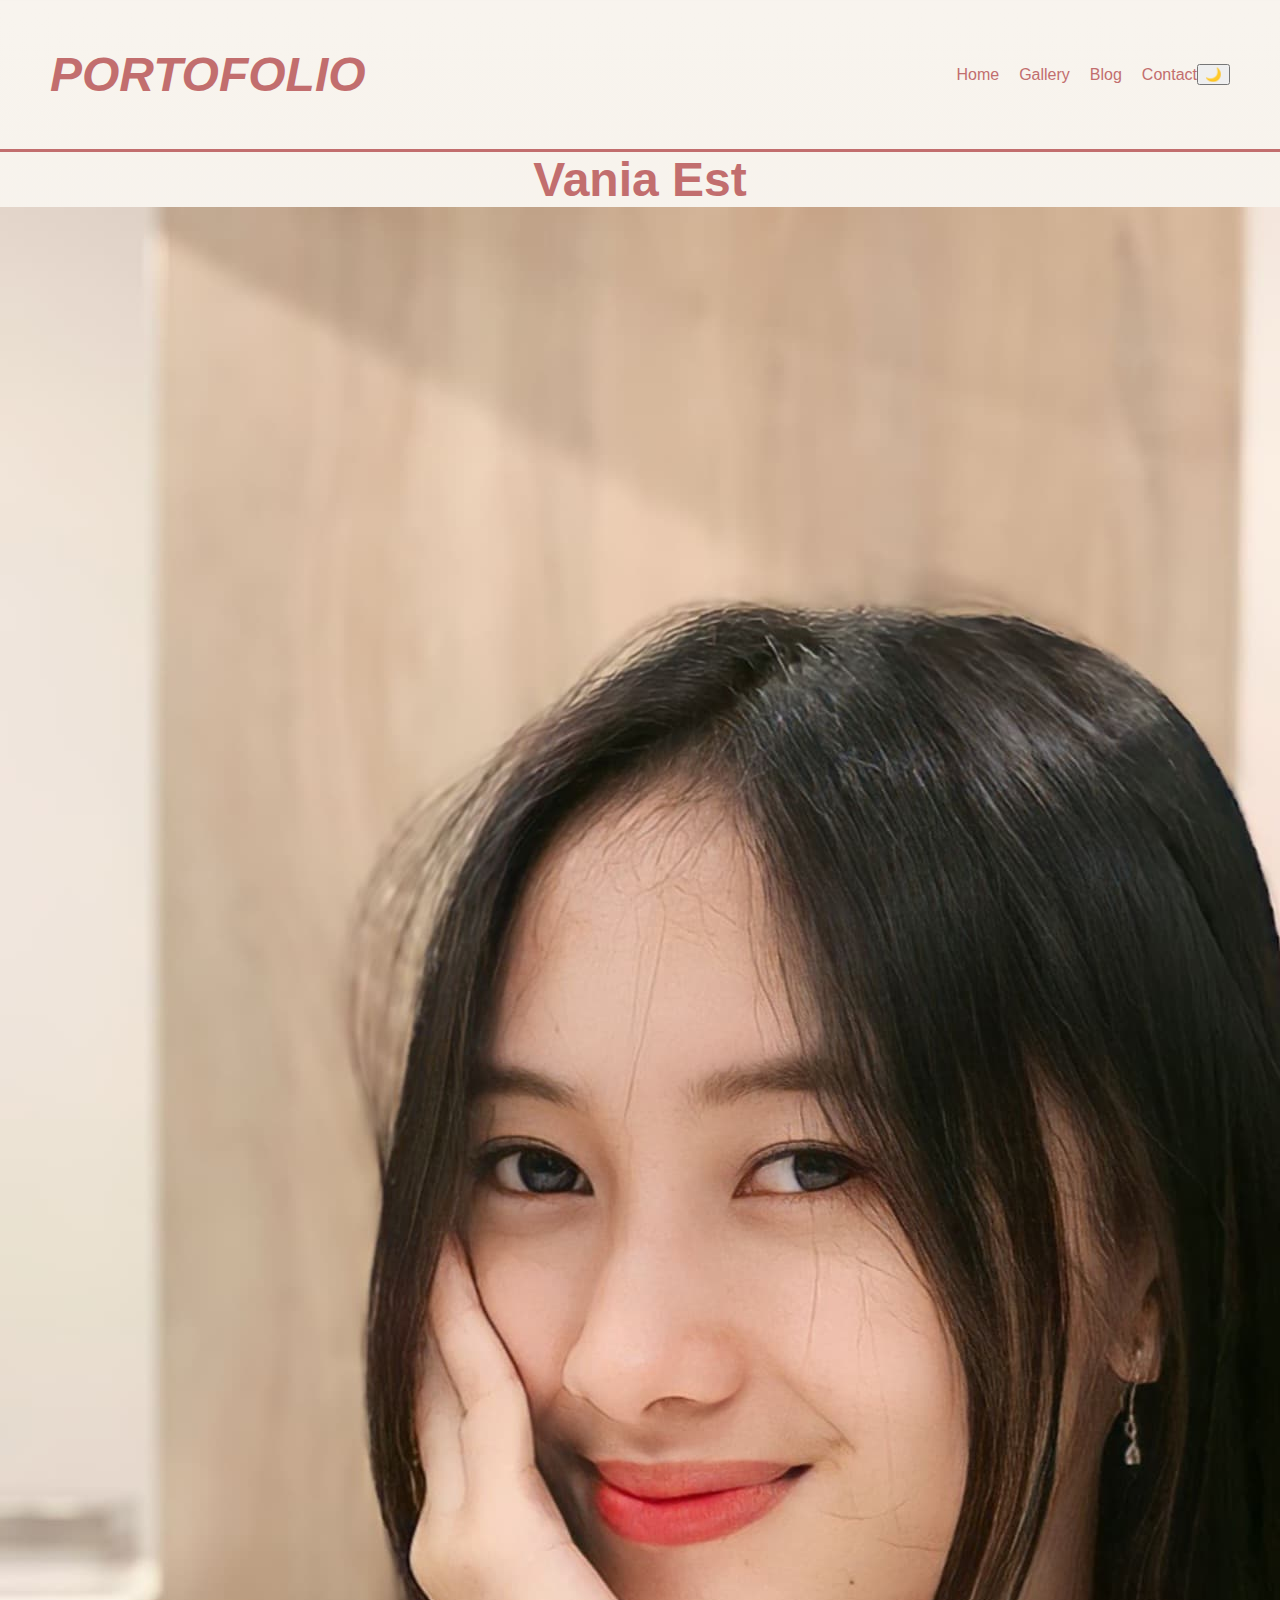
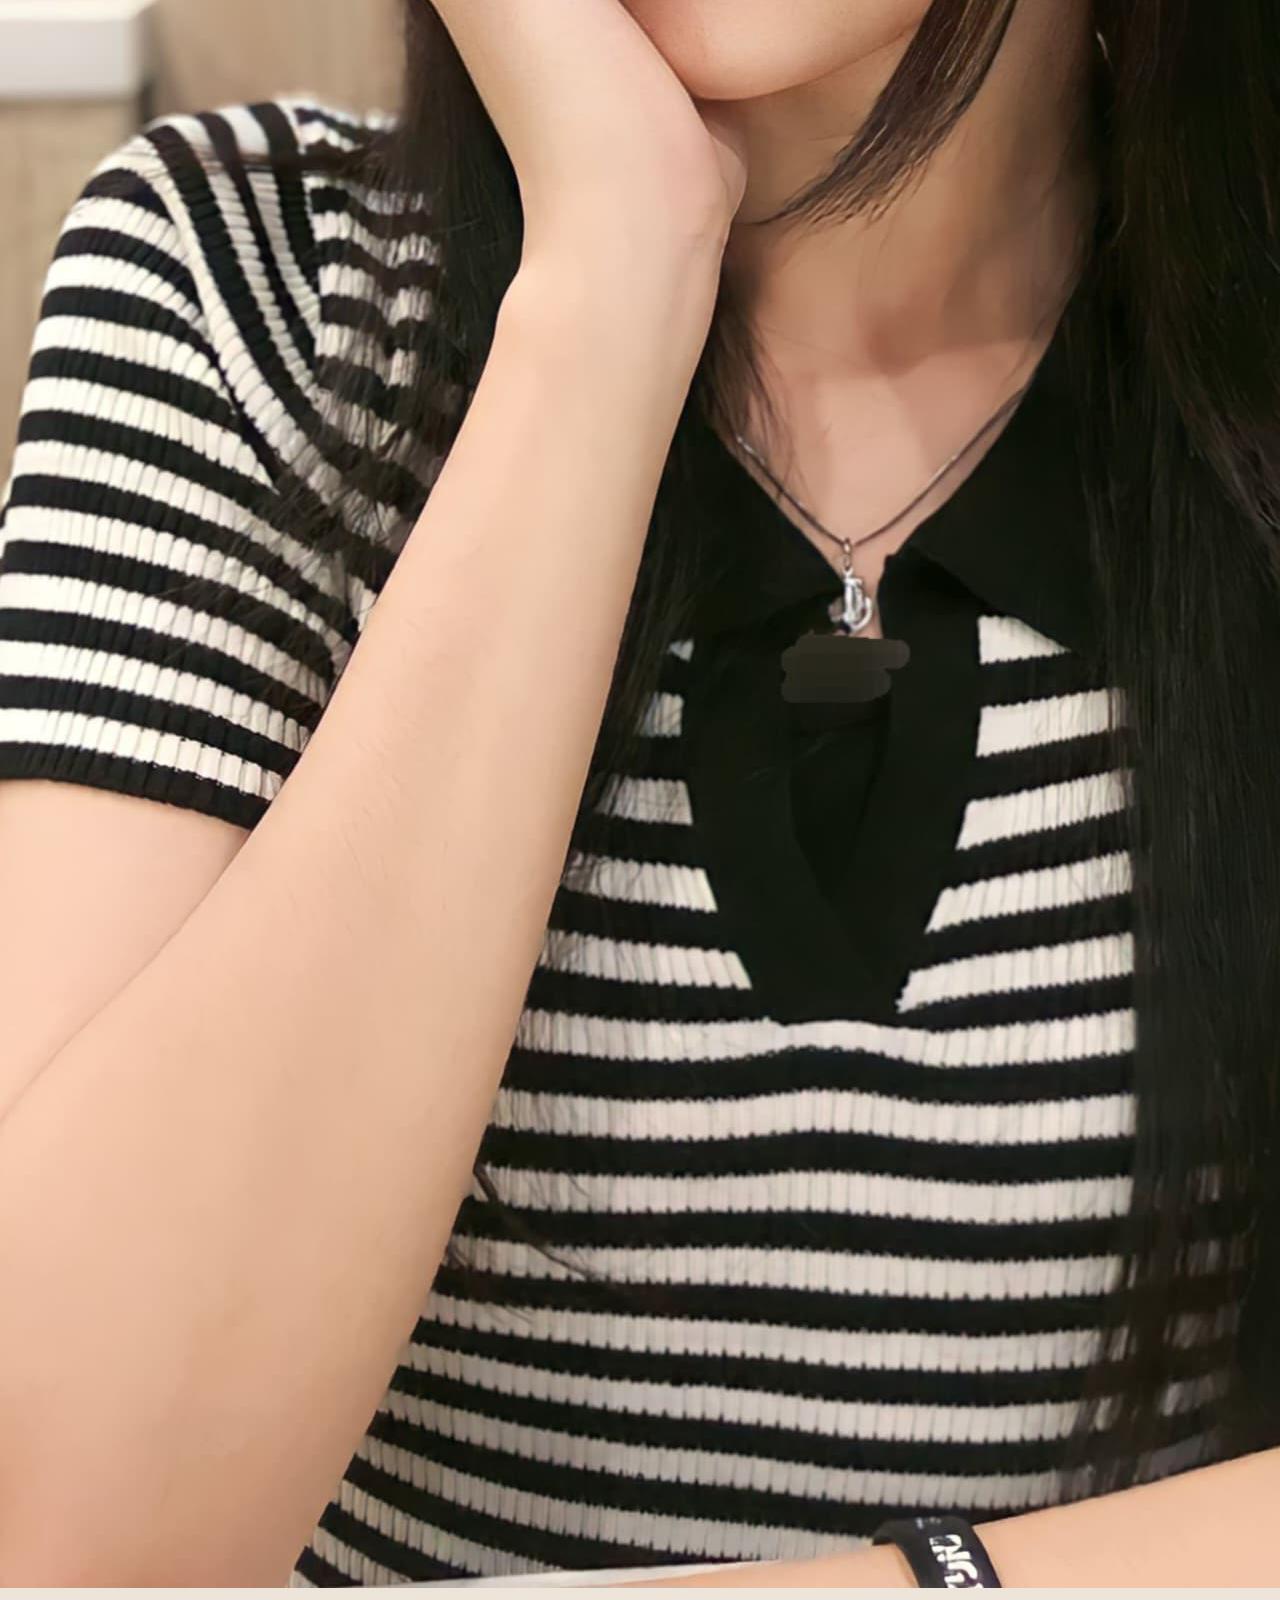
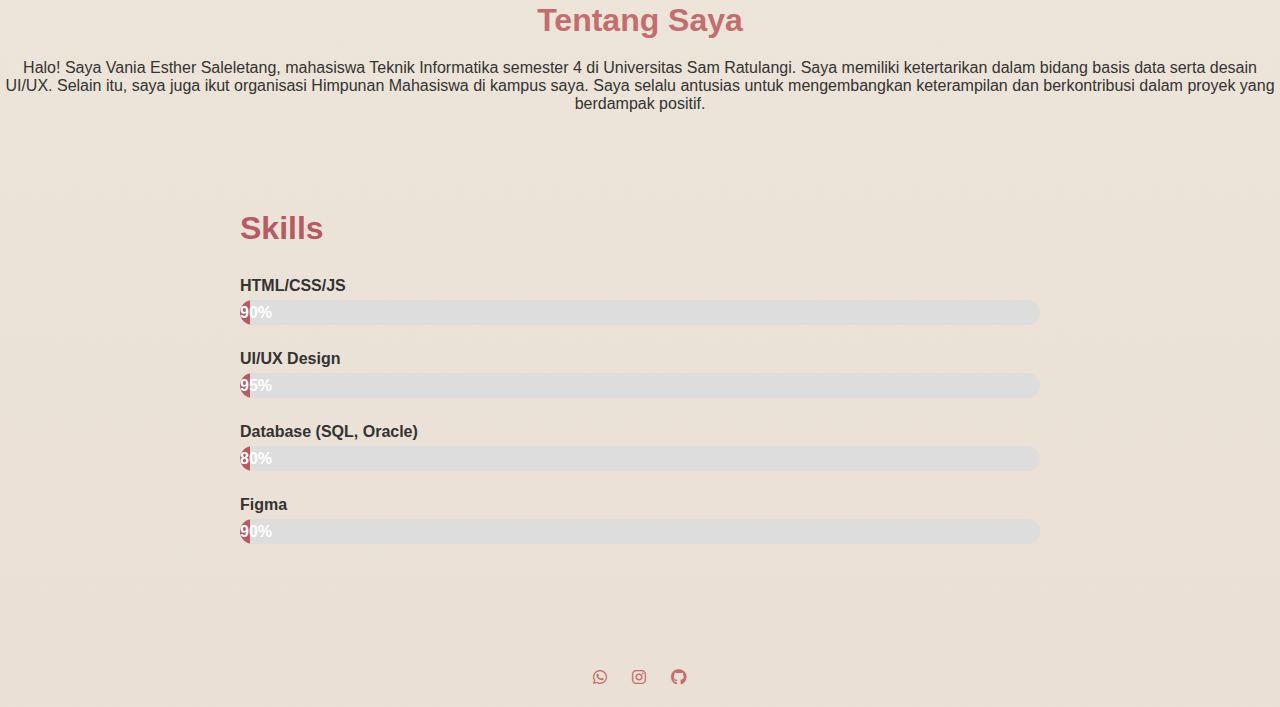
<file: index.html>
<!DOCTYPE html>
<html lang="id">
    <head>
        <meta charset="UTF-8">
        <meta name="viewport" content="width=device-width, initial-scale=1.0">
        <title>PORTOFOLIO VANIA - Personal Homepage</title>
        <link rel="stylesheet" href="styles.css">
        <link rel="stylesheet" href="https://cdnjs.cloudflare.com/ajax/libs/font-awesome/6.5.0/css/all.min.css">
    </head>
<body>
    <header>
        <h1 class="title">PORTOFOLIO</h1>
        <nav>
            <ul>
                <li><a href="index.html">Home</a></li>
                <li><a href="gallery.html">Gallery</a></li>
                <li><a href="blog.html">Blog</a></li>
                <li><a href="contact.html">Contact</a></li>
            </ul> 
        </nav>
        <button id="dark-mode-toggle" class="dark-mode-toggle">🌙</button>
    </header>
    <section class="hero-banner">
        <div class="nama-container">
            <div class="nama-container">
                <h2 class="nama" id="typing-text"></h2>
            </div>
        </div>
        <img class="profile-pic" src="Galleryhtml/fotosendiri.jpg" alt="Foto Profil">
    </section>

    
    <section class="main-content">
        <div class="tentang-saya hidden">
            <h3 class="tentangsaya">Tentang Saya</h3>
            <p>Halo! Saya Vania Esther Saleletang, mahasiswa Teknik Informatika semester 4 di Universitas Sam Ratulangi. Saya memiliki ketertarikan dalam bidang basis data serta desain UI/UX. Selain itu, saya juga ikut organisasi Himpunan Mahasiswa di kampus saya. Saya selalu antusias untuk mengembangkan keterampilan dan berkontribusi dalam proyek yang berdampak positif.</p>
        </div>

        <div class="skills hidden">
            <h2 class="section-title">Skills</h2>

            <div class="skill-bar">
                <p>HTML/CSS/JS</p>
                <div class="progress"><div class="progress-bar">90%</div></div>
            </div>
            <div class="skill-bar">
                <p>UI/UX Design</p>
                <div class="progress"><div class="progress-bar">95%</div></div>
            </div>
            <div class="skill-bar">
                <p>Database (SQL, Oracle)</p>
                <div class="progress"><div class="progress-bar">80%</div></div>
            </div>
            <div class="skill-bar">
                <p>Figma</p>
                <div class="progress"><div class="progress-bar">90%</div></div>
            </div>
        </div>
    </section>

    <footer>
        <div class="sosmed-icons">
            <a href="https://wa.me/6281342149692" target="_blank"><i class="fab fa-whatsapp"></i></a>
            <a href="https://instagram.com/vniasthr" target="_blank"><i class="fab fa-instagram"></i></a>
            <a href="https://github.com/VaniaSaleletang07" target="_blank"><i class="fab fa-github"></i></a>
        </div>
    </footer>

    <script src="script.js"></script>
</body>
</html>
</file>
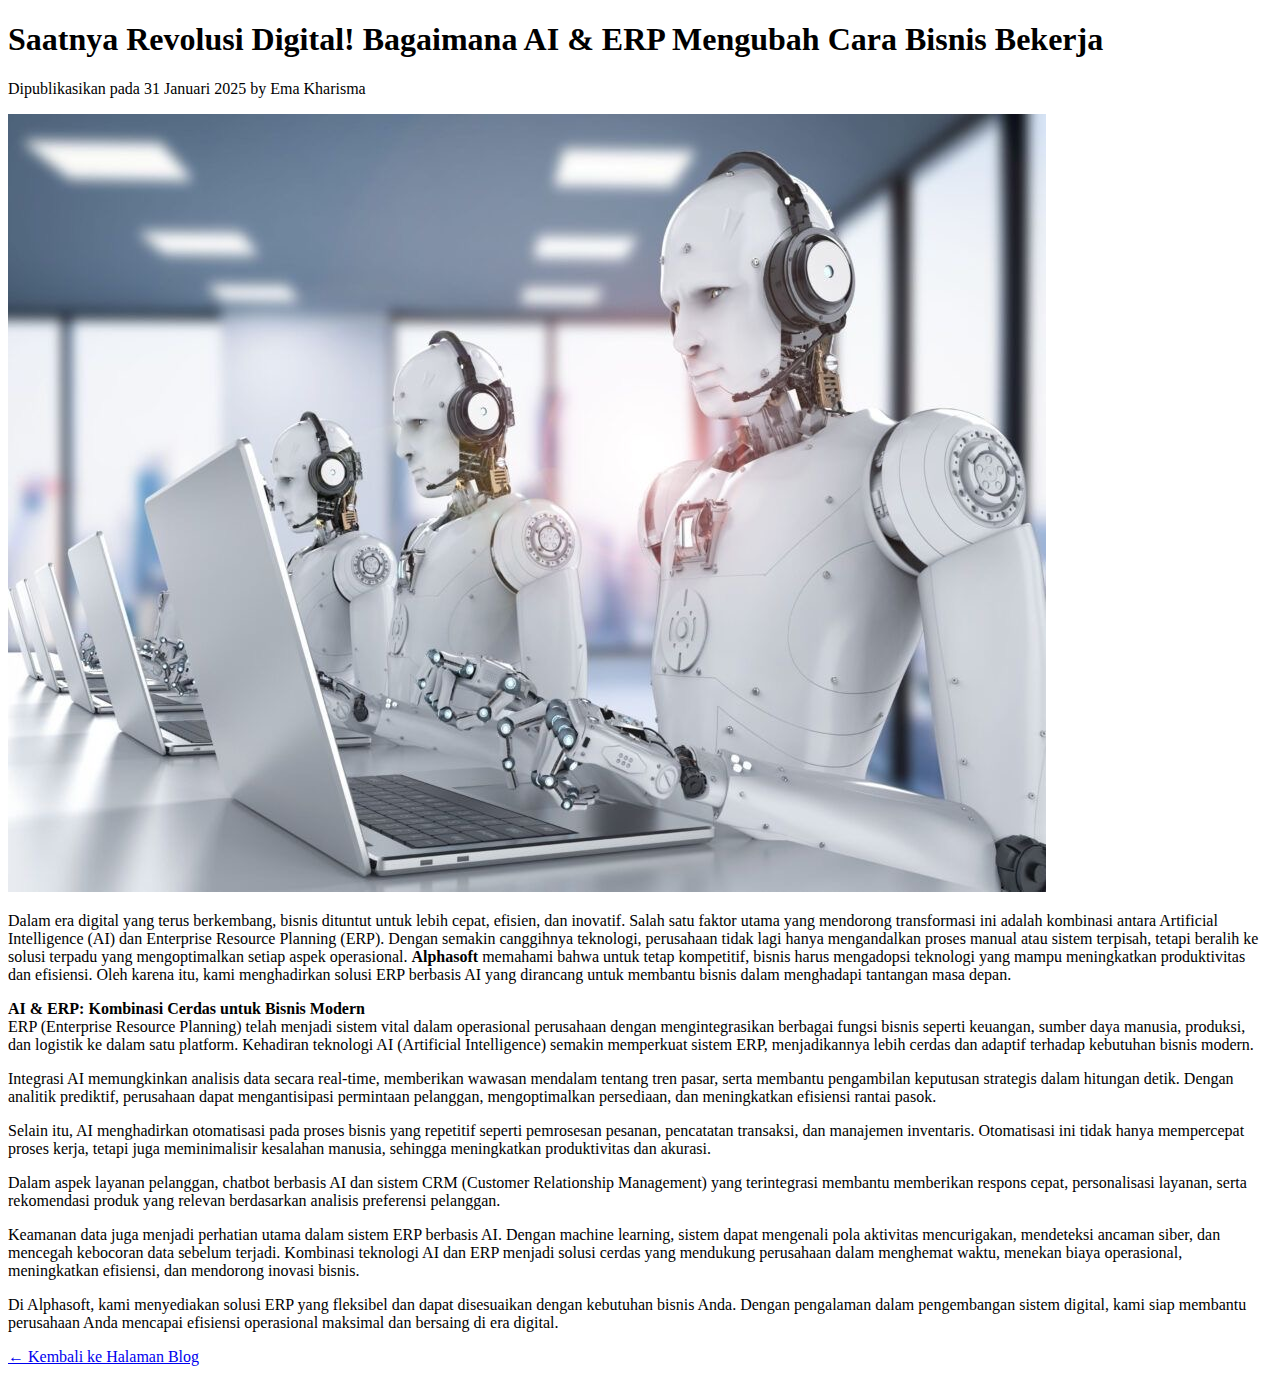
<file: artikel1.html>
<!DOCTYPE html>
<html lang="id">
<head>
    <meta charset="UTF-8" />
    <meta name="viewport" content="width=device-width, initial-scale=1.0" />
    <title>Saatnya Revolusi Digital! Bagaimana AI & ERP Mengubah Cara Bisnis Bekerja</title>
</head>
<body>
  <main class="container">
    <h1 class="judul">Saatnya Revolusi Digital! Bagaimana AI & ERP Mengubah Cara Bisnis Bekerja</h1>
    <p class="sumber">Dipublikasikan pada 31 Januari 2025 by Ema Kharisma</p>
    <img src="Galleryhtml/artikel1.jpeg" alt="AI dan ERP" class="gambar-artikel" />
    
    <div class="isi-artikel">
      <p>
        Dalam era digital yang terus berkembang, bisnis dituntut untuk lebih cepat, efisien, dan inovatif. Salah satu faktor utama yang mendorong transformasi ini adalah kombinasi antara Artificial Intelligence (AI) dan Enterprise Resource Planning (ERP). Dengan semakin canggihnya teknologi, perusahaan tidak lagi hanya mengandalkan proses manual atau sistem terpisah, tetapi beralih ke solusi terpadu yang mengoptimalkan setiap aspek operasional.
        <strong>Alphasoft</strong> memahami bahwa untuk tetap kompetitif, bisnis harus mengadopsi teknologi yang mampu meningkatkan produktivitas dan efisiensi. Oleh karena itu, kami menghadirkan solusi ERP berbasis AI yang dirancang untuk membantu bisnis dalam menghadapi tantangan masa depan.
      </p>

      <p>
        <strong>AI & ERP: Kombinasi Cerdas untuk Bisnis Modern</strong><br>
        ERP (Enterprise Resource Planning) telah menjadi sistem vital dalam operasional perusahaan dengan mengintegrasikan berbagai fungsi bisnis seperti keuangan, sumber daya manusia, produksi, dan logistik ke dalam satu platform. Kehadiran teknologi AI (Artificial Intelligence) semakin memperkuat sistem ERP, menjadikannya lebih cerdas dan adaptif terhadap kebutuhan bisnis modern.
      </p>

      <p>
        Integrasi AI memungkinkan analisis data secara real-time, memberikan wawasan mendalam tentang tren pasar, serta membantu pengambilan keputusan strategis dalam hitungan detik. Dengan analitik prediktif, perusahaan dapat mengantisipasi permintaan pelanggan, mengoptimalkan persediaan, dan meningkatkan efisiensi rantai pasok.
      </p>

      <p>
        Selain itu, AI menghadirkan otomatisasi pada proses bisnis yang repetitif seperti pemrosesan pesanan, pencatatan transaksi, dan manajemen inventaris. Otomatisasi ini tidak hanya mempercepat proses kerja, tetapi juga meminimalisir kesalahan manusia, sehingga meningkatkan produktivitas dan akurasi.
      </p>

      <p>
        Dalam aspek layanan pelanggan, chatbot berbasis AI dan sistem CRM (Customer Relationship Management) yang terintegrasi membantu memberikan respons cepat, personalisasi layanan, serta rekomendasi produk yang relevan berdasarkan analisis preferensi pelanggan.
      </p>

      <p>
        Keamanan data juga menjadi perhatian utama dalam sistem ERP berbasis AI. Dengan machine learning, sistem dapat mengenali pola aktivitas mencurigakan, mendeteksi ancaman siber, dan mencegah kebocoran data sebelum terjadi. Kombinasi teknologi AI dan ERP menjadi solusi cerdas yang mendukung perusahaan dalam menghemat waktu, menekan biaya operasional, meningkatkan efisiensi, dan mendorong inovasi bisnis.
      </p>

      <p>
        Di Alphasoft, kami menyediakan solusi ERP yang fleksibel dan dapat disesuaikan dengan kebutuhan bisnis Anda. Dengan pengalaman dalam pengembangan sistem digital, kami siap membantu perusahaan Anda mencapai efisiensi operasional maksimal dan bersaing di era digital.
      </p>
    </div>

    <p><a href="blog.html" class="linkkembali">← Kembali ke Halaman Blog</a></p>
  </main>
</body>
</html>
</file>
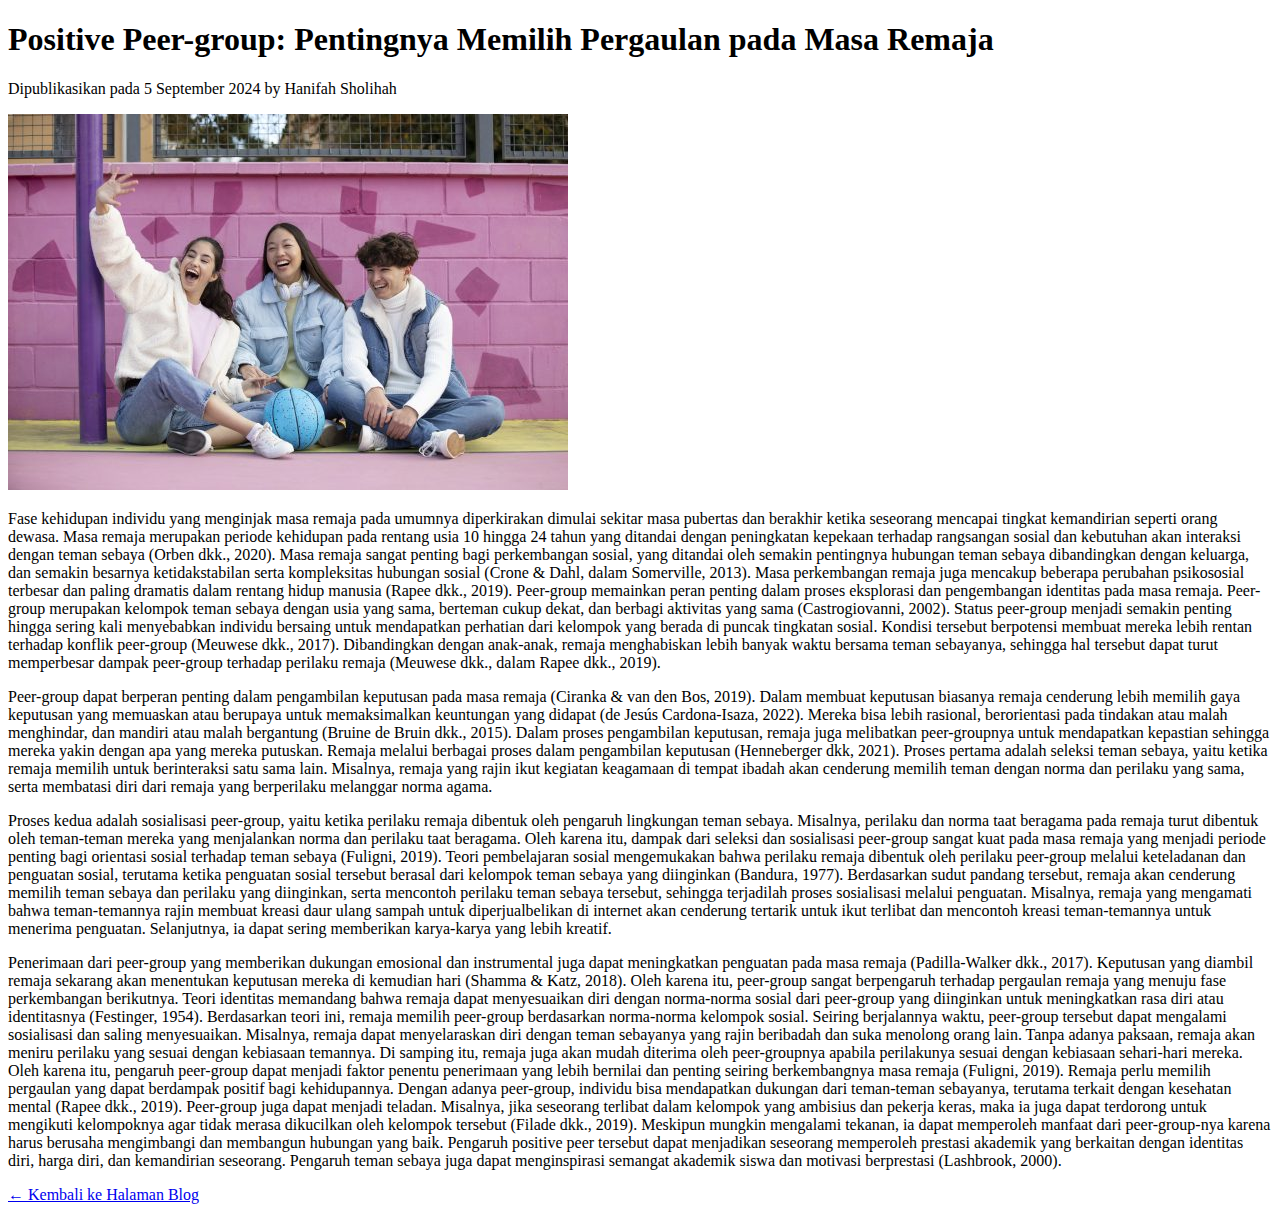
<file: artikel2.html>
<!DOCTYPE html>
<html lang="id">
<head>
    <meta charset="UTF-8" />
    <meta name="viewport" content="width=device-width, initial-scale=1.0" />
    <title>Positive Peer-group: Pentingnya Memilih Pergaulan pada Masa Remaja</title>
</head>
<body>
  <main class="artikel-container">
    <h1 class="judul-artikel">Positive Peer-group: Pentingnya Memilih Pergaulan pada Masa Remaja</h1>
    <p class="sumber-artikel">Dipublikasikan pada 5 September 2024 by Hanifah Sholihah</p>
    <img src="Galleryhtml/artikel2.jpg" alt="Pergaulan Remaja" class="gambar-artikel" />

    <div class="isi-artikel">
    <p>
      Fase kehidupan individu yang menginjak masa remaja pada umumnya diperkirakan dimulai sekitar masa pubertas dan berakhir ketika seseorang mencapai tingkat kemandirian seperti orang dewasa. Masa remaja merupakan periode kehidupan pada rentang usia 10 hingga 24 tahun yang ditandai dengan peningkatan kepekaan terhadap rangsangan sosial dan kebutuhan akan interaksi dengan teman sebaya (Orben dkk., 2020).
      Masa remaja sangat penting bagi perkembangan sosial, yang ditandai oleh semakin pentingnya hubungan teman sebaya dibandingkan dengan keluarga, dan semakin besarnya ketidakstabilan serta kompleksitas hubungan sosial (Crone & Dahl, dalam Somerville, 2013). Masa perkembangan remaja juga mencakup beberapa perubahan psikososial terbesar dan paling dramatis dalam rentang hidup manusia (Rapee dkk., 2019). 
      Peer-group memainkan peran penting dalam proses eksplorasi dan pengembangan identitas pada masa remaja. Peer-group merupakan kelompok teman sebaya dengan usia yang sama, berteman cukup dekat, dan berbagi aktivitas yang sama (Castrogiovanni, 2002). Status peer-group menjadi semakin penting hingga sering kali menyebabkan individu bersaing untuk mendapatkan perhatian dari kelompok yang berada di puncak tingkatan sosial. 
      Kondisi tersebut berpotensi membuat mereka lebih rentan terhadap konflik peer-group (Meuwese dkk., 2017). Dibandingkan dengan anak-anak, remaja menghabiskan lebih banyak waktu bersama teman sebayanya, sehingga hal tersebut dapat turut memperbesar dampak peer-group terhadap perilaku remaja (Meuwese dkk., dalam  Rapee dkk., 2019).       
    </p>

    <p>
		Peer-group dapat berperan penting dalam pengambilan keputusan pada masa remaja (Ciranka & van den Bos, 2019). Dalam membuat keputusan biasanya remaja cenderung lebih memilih gaya keputusan yang memuaskan atau berupaya untuk memaksimalkan keuntungan yang didapat (de Jesús Cardona-Isaza, 2022). 
    Mereka bisa lebih rasional, berorientasi pada tindakan atau malah menghindar, dan mandiri atau malah bergantung (Bruine de Bruin dkk., 2015). Dalam proses pengambilan keputusan, remaja juga melibatkan peer-groupnya untuk mendapatkan kepastian sehingga mereka yakin dengan apa yang mereka putuskan. 
    Remaja melalui berbagai proses dalam pengambilan keputusan (Henneberger dkk, 2021). Proses pertama adalah seleksi teman sebaya, yaitu ketika remaja memilih untuk berinteraksi satu sama lain. Misalnya, remaja yang rajin ikut kegiatan keagamaan di tempat ibadah akan cenderung memilih teman dengan norma dan perilaku yang sama, serta membatasi diri dari remaja yang berperilaku melanggar norma agama.
    </p>

    <p>
		Proses kedua adalah sosialisasi peer-group, yaitu ketika perilaku remaja dibentuk oleh pengaruh lingkungan teman sebaya. Misalnya, perilaku dan norma taat beragama pada remaja turut dibentuk oleh teman-teman mereka yang menjalankan norma dan perilaku taat beragama. Oleh karena itu, dampak dari seleksi dan sosialisasi peer-group sangat kuat pada masa remaja yang menjadi periode penting bagi orientasi sosial terhadap teman sebaya (Fuligni, 2019). 
    Teori pembelajaran sosial mengemukakan bahwa perilaku remaja dibentuk oleh perilaku peer-group melalui keteladanan dan penguatan sosial, terutama ketika penguatan sosial tersebut berasal dari kelompok teman sebaya yang diinginkan (Bandura, 1977). Berdasarkan sudut pandang tersebut, remaja akan cenderung memilih teman sebaya dan perilaku yang diinginkan, serta mencontoh perilaku teman sebaya tersebut, sehingga terjadilah proses sosialisasi melalui penguatan. 
    Misalnya, remaja yang mengamati bahwa teman-temannya rajin membuat kreasi daur ulang sampah untuk diperjualbelikan di internet akan cenderung tertarik untuk ikut terlibat dan mencontoh kreasi teman-temannya untuk menerima penguatan. Selanjutnya, ia dapat sering memberikan karya-karya yang lebih kreatif.
    </p>

    <p>
		Penerimaan dari peer-group yang memberikan dukungan emosional dan instrumental juga dapat meningkatkan penguatan pada masa remaja (Padilla-Walker dkk., 2017). Keputusan yang diambil remaja sekarang akan menentukan keputusan mereka di kemudian hari (Shamma & Katz, 2018). Oleh karena itu, peer-group sangat berpengaruh terhadap pergaulan remaja yang menuju fase perkembangan berikutnya. 
    Teori identitas memandang bahwa remaja dapat menyesuaikan diri dengan norma-norma sosial dari peer-group yang diinginkan untuk meningkatkan rasa diri atau identitasnya (Festinger, 1954). Berdasarkan  teori  ini, remaja memilih peer-group berdasarkan norma-norma kelompok sosial. Seiring berjalannya waktu, peer-group tersebut dapat mengalami sosialisasi dan saling menyesuaikan. Misalnya, remaja dapat menyelaraskan diri dengan teman sebayanya yang rajin beribadah dan suka menolong orang lain. 
    Tanpa adanya paksaan, remaja akan meniru perilaku yang sesuai dengan kebiasaan temannya. Di samping itu, remaja juga akan mudah diterima oleh peer-groupnya apabila perilakunya sesuai dengan kebiasaan sehari-hari mereka. Oleh karena itu, pengaruh peer-group dapat menjadi faktor penentu penerimaan yang lebih bernilai dan penting seiring berkembangnya masa remaja (Fuligni, 2019). Remaja perlu memilih pergaulan yang dapat berdampak positif bagi kehidupannya. Dengan adanya peer-group, individu bisa mendapatkan dukungan dari teman-teman sebayanya, terutama terkait dengan kesehatan mental (Rapee dkk., 2019). 
    Peer-group juga dapat menjadi teladan. Misalnya, jika seseorang terlibat dalam kelompok yang ambisius dan pekerja keras, maka ia juga dapat terdorong untuk mengikuti kelompoknya agar tidak merasa dikucilkan oleh kelompok tersebut (Filade dkk., 2019). Meskipun mungkin mengalami tekanan, ia dapat memperoleh manfaat dari peer-group-nya karena harus berusaha mengimbangi dan membangun hubungan yang baik. Pengaruh positive peer tersebut dapat menjadikan seseorang memperoleh prestasi akademik yang berkaitan dengan identitas diri, harga diri, dan kemandirian seseorang. Pengaruh teman sebaya juga dapat menginspirasi semangat akademik siswa dan motivasi berprestasi (Lashbrook, 2000). 
    </p>
    
    <p><a href="blog.html" class="linkkembali">← Kembali ke Halaman Blog</a></p>
    </main>
 </body>
</html>
</file>
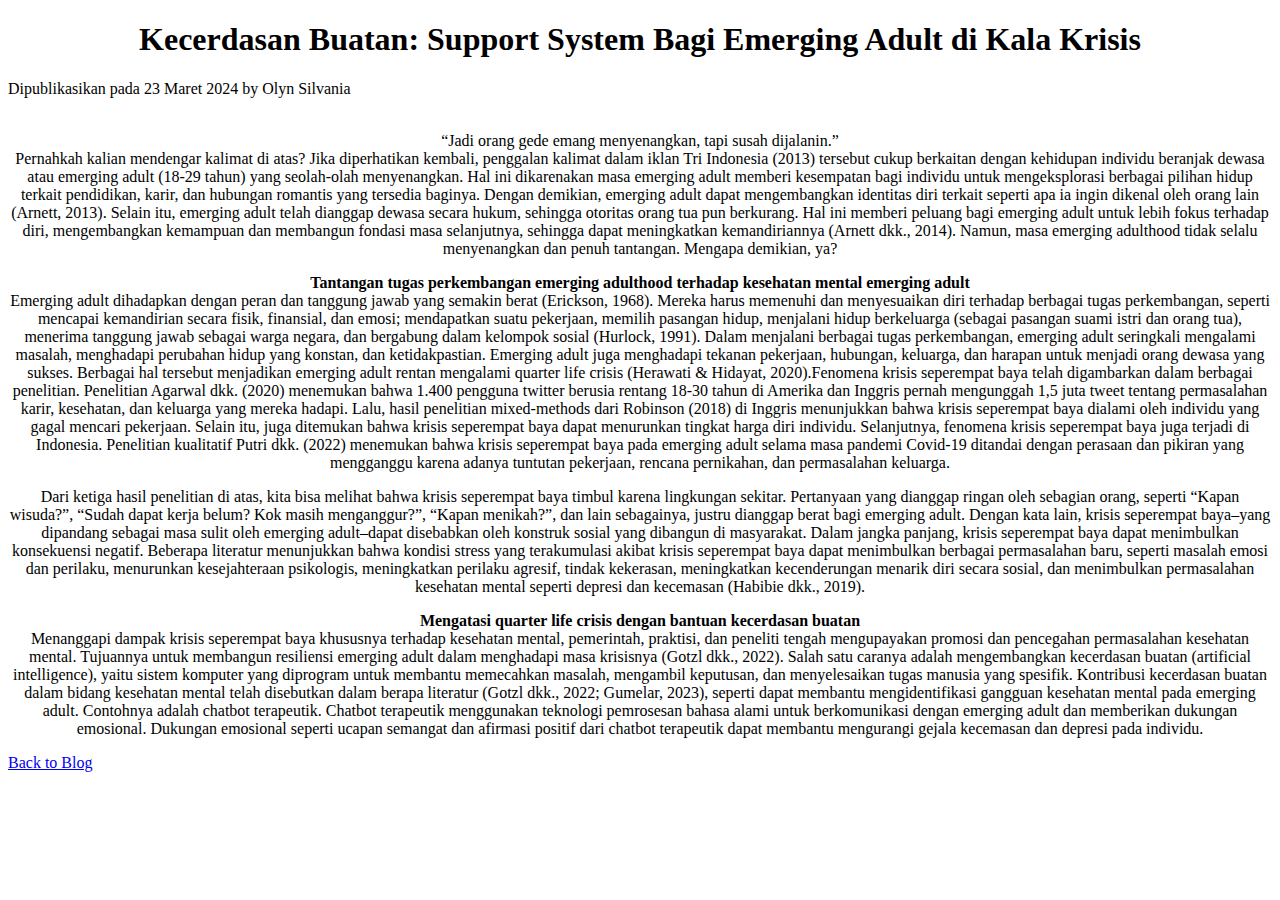
<file: artikel3.html>
<!DOCTYPE html>
<html lang="id">
<head>
    <meta charset="UTF-8">
    <meta name="viewport" content="width=device-width, initial-scale=1.0">
    <title>Kecerdasan Buatan: Support System Bagi Emerging Adult di Kala Krisis</title>
</head>
<body>
	    <center>
    	        <h1>Kecerdasan Buatan: Support System Bagi Emerging Adult di Kala Krisis</h1>
	    </center>
   	    <p align="left">
                 Dipublikasikan pada 23 Maret 2024 by Olyn Silvania</br>
	    </p>
    <p align="center">
        	<br>“Jadi orang gede emang menyenangkan, tapi susah dijalanin.”</br>
Pernahkah kalian mendengar kalimat di atas? Jika diperhatikan kembali, penggalan kalimat dalam iklan Tri Indonesia (2013) tersebut cukup berkaitan dengan kehidupan individu beranjak dewasa atau emerging adult (18-29 tahun) yang seolah-olah menyenangkan. Hal ini dikarenakan masa emerging adult memberi kesempatan bagi individu untuk mengeksplorasi berbagai pilihan hidup terkait pendidikan, karir, dan hubungan romantis yang tersedia baginya. Dengan demikian, emerging adult dapat mengembangkan identitas diri terkait seperti apa ia ingin dikenal oleh orang lain (Arnett, 2013). Selain itu, emerging adult telah dianggap dewasa secara hukum, sehingga otoritas orang tua pun berkurang. Hal ini memberi peluang bagi emerging adult untuk lebih fokus terhadap diri, mengembangkan kemampuan dan membangun fondasi masa selanjutnya, sehingga dapat meningkatkan kemandiriannya (Arnett dkk., 2014). Namun, masa emerging adulthood tidak selalu menyenangkan dan penuh tantangan. Mengapa demikian, ya? 
    </p>
    <p align="center">
		<b>Tantangan tugas perkembangan emerging adulthood terhadap kesehatan mental emerging adult</br></b>
Emerging adult dihadapkan dengan peran dan tanggung jawab yang semakin berat (Erickson, 1968). Mereka harus memenuhi dan menyesuaikan diri terhadap berbagai tugas perkembangan, seperti mencapai kemandirian secara fisik, finansial, dan emosi; mendapatkan suatu pekerjaan, memilih pasangan hidup, menjalani hidup berkeluarga (sebagai pasangan suami istri dan orang tua), menerima tanggung jawab sebagai warga negara, dan bergabung dalam kelompok sosial (Hurlock, 1991).
Dalam menjalani berbagai tugas perkembangan, emerging adult seringkali mengalami masalah, menghadapi perubahan hidup yang konstan, dan ketidakpastian. Emerging adult juga menghadapi tekanan pekerjaan, hubungan, keluarga, dan harapan untuk menjadi orang dewasa yang sukses. Berbagai hal tersebut menjadikan emerging adult rentan mengalami quarter life crisis (Herawati & Hidayat, 2020).Fenomena krisis seperempat baya telah digambarkan dalam berbagai penelitian. Penelitian Agarwal dkk. (2020) menemukan bahwa 1.400 pengguna twitter berusia rentang 18-30 tahun di Amerika dan Inggris pernah mengunggah 1,5 juta tweet tentang permasalahan karir, kesehatan, dan keluarga yang mereka hadapi. Lalu, hasil penelitian mixed-methods dari Robinson (2018) di Inggris menunjukkan bahwa krisis seperempat baya dialami oleh individu yang gagal mencari pekerjaan. Selain itu, juga ditemukan bahwa krisis seperempat baya dapat menurunkan tingkat harga diri individu. Selanjutnya, fenomena krisis seperempat baya juga terjadi di Indonesia. Penelitian kualitatif Putri dkk. (2022) menemukan bahwa krisis seperempat baya pada emerging adult selama masa pandemi Covid-19 ditandai dengan perasaan dan pikiran yang mengganggu karena adanya tuntutan pekerjaan, rencana pernikahan, dan permasalahan keluarga.
    </p>
    <p align="center">
		Dari ketiga hasil penelitian di atas, kita bisa melihat bahwa krisis seperempat baya timbul karena lingkungan sekitar. Pertanyaan yang dianggap ringan oleh sebagian orang, seperti “Kapan wisuda?”, “Sudah dapat kerja belum? Kok masih menganggur?”, “Kapan menikah?”, dan lain sebagainya, justru dianggap berat bagi emerging adult. Dengan kata lain, krisis seperempat baya‒yang dipandang sebagai masa sulit oleh emerging adult‒dapat disebabkan oleh konstruk sosial yang dibangun di masyarakat. Dalam jangka panjang, krisis seperempat baya dapat menimbulkan konsekuensi negatif. Beberapa literatur menunjukkan bahwa kondisi stress yang terakumulasi akibat krisis seperempat baya dapat menimbulkan berbagai permasalahan baru, seperti masalah emosi dan perilaku, menurunkan kesejahteraan psikologis, meningkatkan perilaku agresif, tindak kekerasan, meningkatkan kecenderungan menarik diri secara sosial, dan menimbulkan permasalahan kesehatan mental seperti depresi dan kecemasan (Habibie dkk., 2019).
    </p>
    <p align="center">
		<b>Mengatasi quarter life crisis dengan bantuan kecerdasan buatan</b></br>
Menanggapi dampak krisis seperempat baya khususnya terhadap kesehatan mental, pemerintah, praktisi, dan peneliti tengah mengupayakan promosi dan pencegahan permasalahan kesehatan mental. Tujuannya untuk membangun resiliensi emerging adult dalam menghadapi masa krisisnya (Gotzl dkk., 2022). Salah satu caranya adalah mengembangkan kecerdasan buatan (artificial intelligence), yaitu sistem komputer yang diprogram untuk membantu memecahkan masalah, mengambil keputusan, dan menyelesaikan tugas manusia yang spesifik. Kontribusi kecerdasan buatan dalam bidang kesehatan mental telah disebutkan dalam berapa literatur (Gotzl dkk., 2022; Gumelar, 2023), seperti dapat membantu mengidentifikasi gangguan kesehatan mental pada emerging adult. Contohnya adalah chatbot terapeutik. Chatbot terapeutik menggunakan teknologi pemrosesan bahasa alami untuk berkomunikasi dengan emerging adult dan memberikan dukungan emosional. Dukungan emosional seperti ucapan semangat dan afirmasi positif dari chatbot terapeutik dapat membantu mengurangi gejala kecemasan dan depresi pada individu. 
    <p align="left">
	<a href="blog.html">Back to Blog</a>
</body>
</html>
</file>
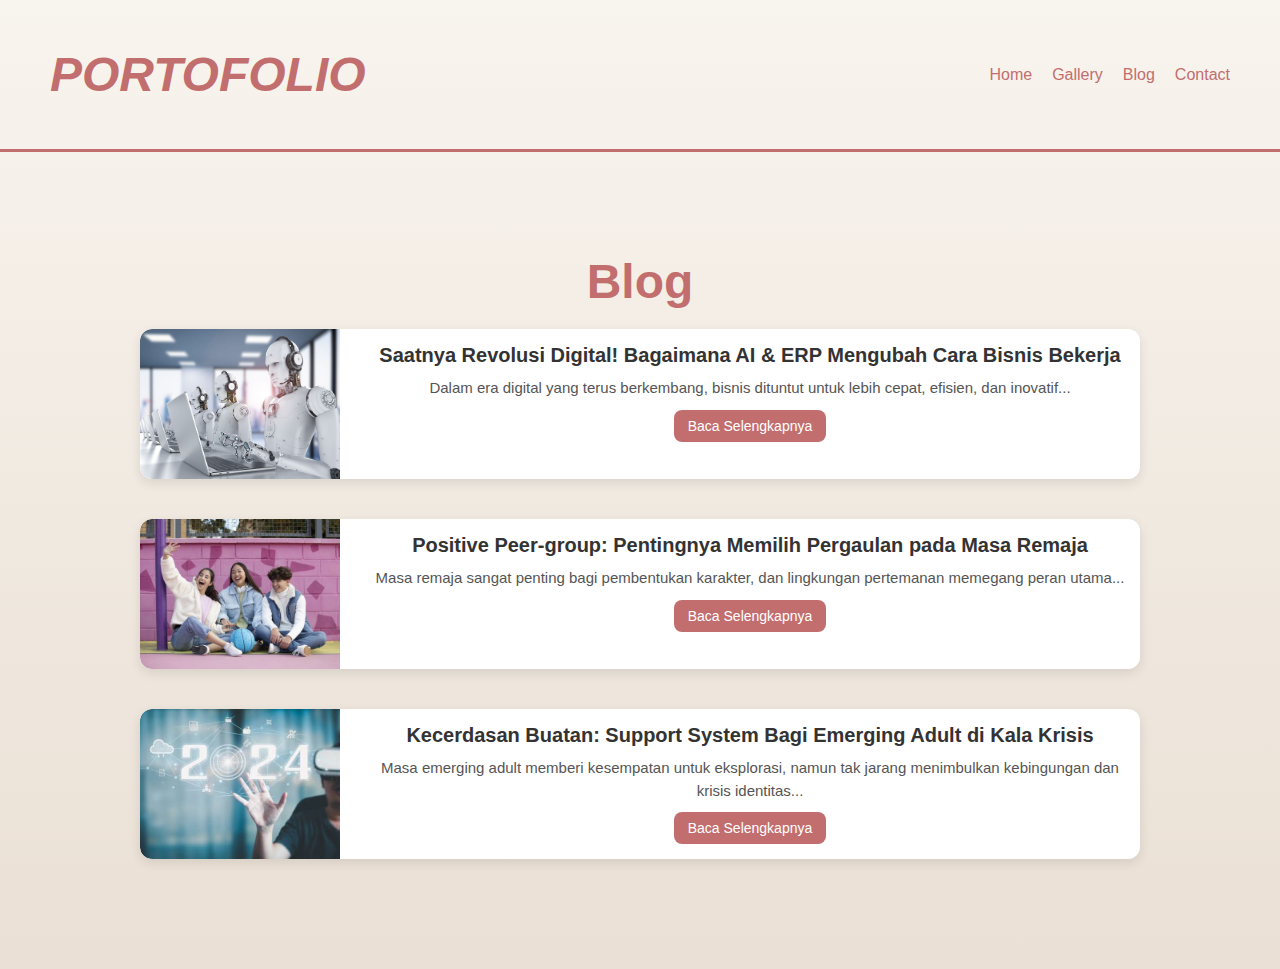
<file: blog.html>
<!DOCTYPE html>
<html lang="id">
<head>
    <meta charset="UTF-8" />
    <meta name="viewport" content="width=device-width, initial-scale=1.0" />
    <title>Blog - Personal Homepage</title>
    <link rel="stylesheet" href="styles.css">
</head>
<body>
  <header>
    <h1 class="title">PORTOFOLIO</h1>
    <nav>
        <ul>
            <li><a href="index.html">Home</a></li>
            <li><a href="gallery.html">Gallery</a></li>
            <li><a href="blog.html">Blog</a></li>
            <li><a href="contact.html">Contact</a></li>
        </ul> 
    </nav>
  </header>
    <main class="blog-container">
        <h1 class="blog">Blog</h1>
        <article class="blog-card">
          <img src="Galleryhtml/artikel1.jpeg" alt="AI dan ERP">
          <div class="blog-content">
            <h2>Saatnya Revolusi Digital! Bagaimana AI & ERP Mengubah Cara Bisnis Bekerja</a></h2>
            <p>Dalam era digital yang terus berkembang, bisnis dituntut untuk lebih cepat, efisien, dan inovatif...</p>
            <a href="artikel1.html" class="read-more">Baca Selengkapnya</a>
          </div>
        </article>
    
        <article class="blog-card">
          <img src="Galleryhtml/artikel2.jpg" alt="Pergaulan Remaja">
          <div class="blog-content">
            <h2>Positive Peer-group: Pentingnya Memilih Pergaulan pada Masa Remaja</a></h2>
            <p>Masa remaja sangat penting bagi pembentukan karakter, dan lingkungan pertemanan memegang peran utama...</p>
            <a href="artikel2.html" class="read-more">Baca Selengkapnya</a>
          </div>
        </article>
    
        <article class="blog-card">
          <img src="Galleryhtml/artikel3.jpg" alt="Kecerdasan Buatan dan Mental">
          <div class="blog-content">
            <h2>Kecerdasan Buatan: Support System Bagi Emerging Adult di Kala Krisis</a></h2>
            <p>Masa emerging adult memberi kesempatan untuk eksplorasi, namun tak jarang menimbulkan kebingungan dan krisis identitas...</p>
            <a href="artikel3.html" class="read-more">Baca Selengkapnya</a>
          </div>
        </article>
      </main>
</body>
</html>
</file>
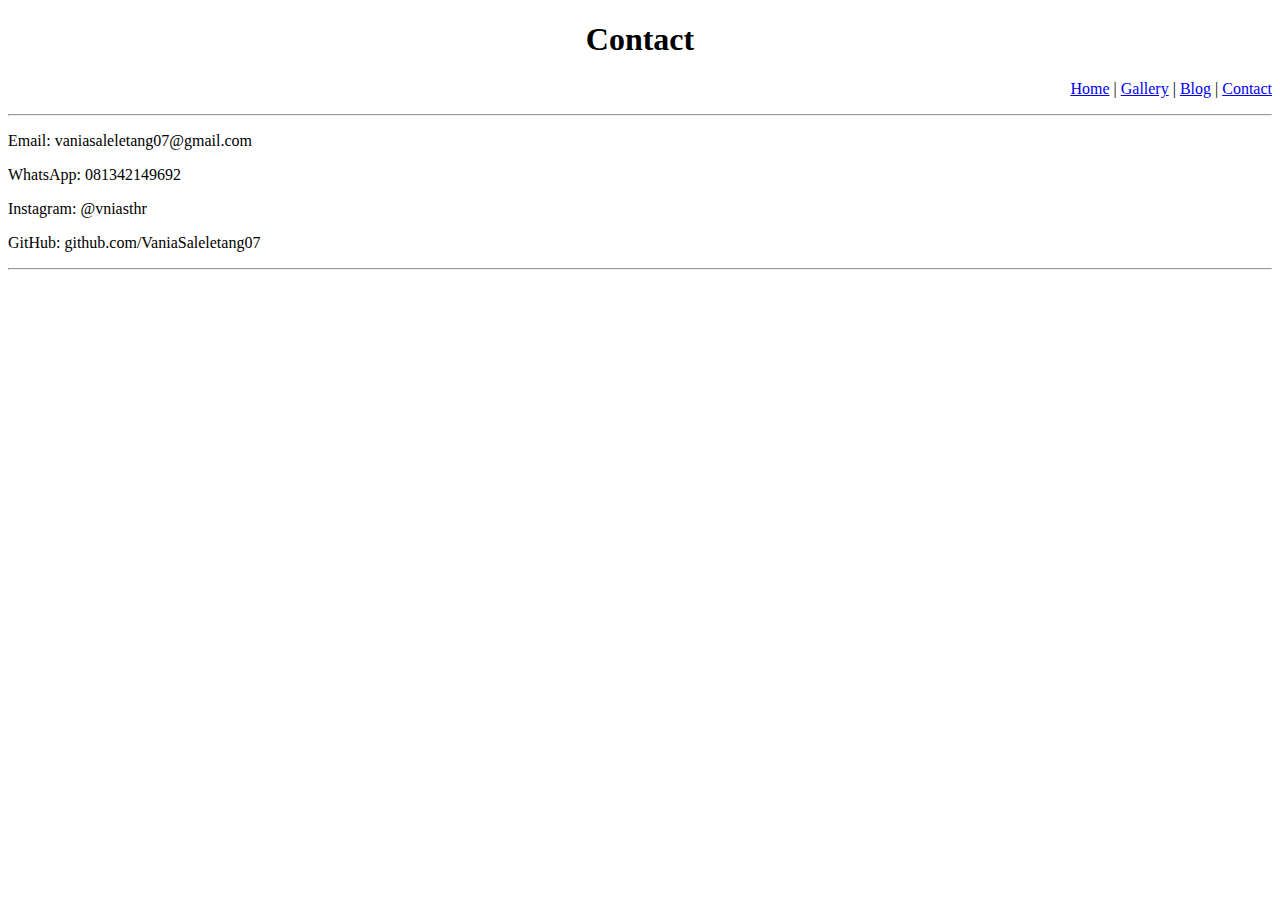
<file: contact.html>
<!DOCTYPE html>
<html lang="id">
<head>
    <meta charset="UTF-8" />
    <meta name="viewport" content="width=device-width, initial-scale=1.0" />
    <title>Contact - Personal Homepage</title>
</head>
<body>
        <center>
            <h1>Contact</h1>
        </center>
        <p align="right">
            <a href="index.html">Home</a> |
            <a href="gallery.html">Gallery</a> |
            <a href="blog.html">Blog</a> |
            <a href="contact.html">Contact</a>
        </p>
        <hr>
        <p>Email: vaniasaleletang07@gmail.com</p>
        <p>WhatsApp: 081342149692</p>
        <p>Instagram: @vniasthr</p>
        <p>GitHub: github.com/VaniaSaleletang07</p>
        <hr>
    </center>

</body>
</html>
</file>
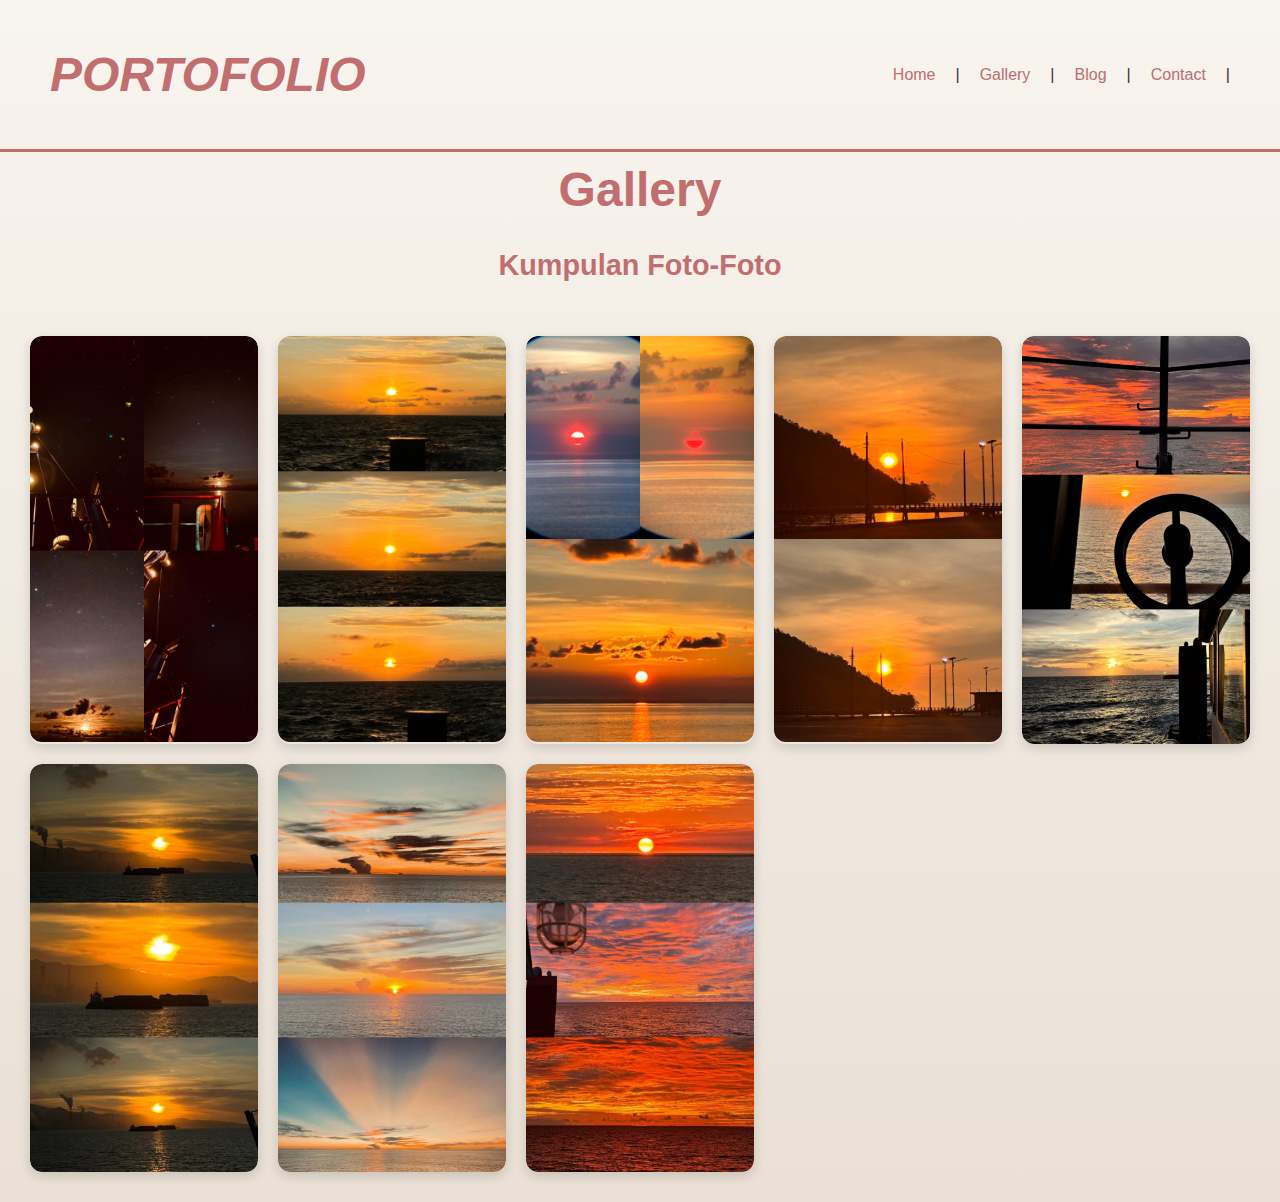
<file: gallery.html>
<!DOCTYPE html>
<html lang="id">
<head>
    <meta charset="UTF-8" />
    <meta name="viewport" content="width=device-width, initial-scale=1.0" />
    <title>Gallery - Personal Homepage</title>
    <link rel="stylesheet" href="styles.css">

</head>
<body>
    <header>
        <h1 class="title">PORTOFOLIO</h1>
        <nav>
            <ul>
                <li><a href="index.html">Home</a></li>|
                <li><a href="gallery.html">Gallery</a></li>|
                <li><a href="blog.html">Blog</a></li>|
                <li><a href="contact.html">Contact</a></li>|
            </ul> 
        </nav>
    </header>
    <main>
        <h1 class="gallery">Gallery</h1>    
        <h2 class="foto">Kumpulan Foto-Foto</h2>
        <section class="gallery-grid">
          <div class="gallery-item"><img src="Galleryhtml/foto1.jpg" alt="Foto 1"></div>
          <div class="gallery-item"><img src="Galleryhtml/foto2.jpg" alt="Foto 2"></div>
          <div class="gallery-item"><img src="Galleryhtml/foto3.jpg" alt="Foto 3"></div>
          <div class="gallery-item"><img src="Galleryhtml/foto4.jpg" alt="Foto 4"></div>
          <div class="gallery-item"><img src="Galleryhtml/foto6.jpg" alt="Foto 5"></div>
          <div class="gallery-item"><img src="Galleryhtml/foto7.jpg" alt="Foto 6"></div>
          <div class="gallery-item"><img src="Galleryhtml/foto8.jpg" alt="Foto 7"></div>
          <div class="gallery-item"><img src="Galleryhtml/foto9.jpg" alt="Foto 8"></div>
        </section>
      </main>
</body>
</html>
</file>
<file: styles.css>
body {
    background: linear-gradient(to bottom, #f8f4ee, #eae0d5);
    color: #333;
    text-align: center;
    margin: 0;
    padding: 0;
    min-height: 100vh;
    box-sizing: border-box;
    font-family: 'Monotype Corsiva', sans-serif;
}

header {
    padding-bottom: 0;
    margin-bottom: 0;
    display: flex;
    justify-content: space-between;
    align-items: center;
    padding: 15px 50px;
    position: relative;
    border-bottom: 3px solid rgb(194, 110, 110);
}

.title {
    font-size: 3em;
    font-style: italic;
    font-weight: bold;
    position: static;
    color: rgb(194, 110, 110);
}

nav {
    display: flex;
    justify-content: flex-end; 
    align-items: center;
    flex-grow: 1;
}

nav ul {
    list-style: none;
    display: flex;
    gap: 20px;
}

nav ul li {
    display: inline;
}

nav ul li a {
    text-decoration: none;
    color: rgb(194, 110, 110);
    font-size: 1,2em;
}

/* Hero Section */
.hero {
    display: flex;
    justify-content: center;
    align-items: center;
    padding: 50px;
}

.hero-content {
    display: flex;
    align-items: flex-start; 
    gap: 60px;
    padding-top: 30px; 
    margin-top: 0;
}

.image-container {
    width: 250px;
    height: 250px;
    border-radius: 15px;
    overflow: hidden;
}

.image-container img {
    width: 380px;      
    height: 380px;
    object-fit: cover;
    border-radius: 20px;
}

.hero-text {
    max-width: 600px;
}

.hero-text p {
    text-align: justify;
    font-size: 1,2em;
    font-family: "Poppins", sans-serif;
    margin: 0;
    max-width: 800px;
}

.nama {
    margin: 0;
    font-size: 3em;
    font-weight: bold;
    color: rgb(194, 110, 110); 
    text-align: center;
}

.tentangsaya {
    margin-top: 10px;
    margin-bottom: 20px;
    font-size: 2em;
    font-weight: bold;
    font-family: "Poppins", sans-serif;
    color: rgb(194, 110, 110); 
    text-align: center;
}

.skills {
    max-width: 800px;
    margin: 50px auto;
    padding: 20px;
    text-align: left;
}

.section-title {
    font-size: 32px;
    font-weight: bold;
    color: #b55b63;
    margin-bottom: 30px;
}

.skill-bar {
    margin-bottom: 25px;
}

.skill-bar p {
    margin: 0 0 5px 0;
    font-weight: 600;
}

.progress {
    background-color: #ddd;
    border-radius: 20px;
    overflow: hidden;
    height: 25px;
  }

.progress-bar {
    background-color: #b55b63;
    height: 100%;
    color: #fff;
    text-align: right;
    padding-right: 10px;
    line-height: 25px;
    font-weight: bold;
    border-radius: 20px 0 0 20px;
    transition: width 0.6s ease;
}

footer {
    text-align: center;
    padding: 20px;
    background-color: (194, 110, 110); 
}

.sosmed-icons {
    display: flex;
    justify-content: center;
    gap: 25px;
    margin-top: 10px;
}

.sosmed-icons a {
    color: rgb(194, 110, 110);
    font-size: 1,5em;
    transition: transform 0.3s, color 0.3s;
}

.sosmed-icons a:hover {
    color: rgb(194, 110, 110);
    transform: scale(1.2);
}

.gallery {
    margin-top: 10px;
    text-align: center;
    font-size: 3em;
    color: rgb(194, 110, 110);
}

.foto {
    text-align: center;
    font-size: 1.8em;
    color: rgb(194, 110, 110);
}

.gallery-grid {
    display: grid;
    grid-template-columns: repeat(auto-fit, minmax(220px, 1fr));
    gap: 20px;
    padding: 30px;
}
  
  
.gallery-item {
    overflow: hidden;
    border-radius: 12px;
    box-shadow: 0 4px 12px rgba(0, 0, 0, 0.15);
    transition: transform 0.3s ease;
}
  
.gallery-item img {
    width: 100%;
    height: auto;
    display: block;
    transition: transform 0.4s ease;
    border-radius: 12px;
}
  
 /* Hover zoom effect */
.gallery-item:hover img {
    transform: scale(1.1);
}
  
.blog-container {
    max-width: 1000px;
    margin: 50px auto;
    padding: 20px;
}
  
.blog {
    padding-top: 0;
    margin-bottom: 20px;
    text-align: center;
    font-size: 3em;
    color: rgb(194, 110, 110);
}

.blog-card {
    display: flex;
    gap: 20px;
    margin-bottom: 40px;
    background-color: #fff;
    border-radius: 12px;
    box-shadow: 0 4px 12px rgba(0, 0, 0, 0.1);
    transition: transform 0.3s ease, box-shadow 0.3s ease;
    overflow: hidden;
}
  
.blog-card:hover {
    transform: scale(1.02);
    box-shadow: 0 6px 18px rgba(0, 0, 0, 0.15);
}
  
.blog-card img {
    width: 200px;
    height: 150px;
    object-fit: cover;
    border-top-left-radius: 12px;
    border-bottom-left-radius: 12px;
}
  
.blog-content {
    padding: 15px;
    flex: 1;
}
  
.blog-content h2 {
    margin: 0 0 10px;
    font-size: 20px;
}
  
.blog-content a {
    text-decoration: none;
}
  
.blog-content h2 a {
    color: #333;
    font-family: "Poppins", sans-serif;
}
  
.blog-content h2 a:hover {
    color: rgb(194, 110, 110);
}
  
.blog-content p {
    margin: 0 0 10px;
    color: #555;
    font-size: 15px;
    font-family: "Poppins", sans-serif;
    line-height: 1.5;
 }
  
.read-more {
    display: inline-block;
    background-color:rgb(194, 110, 110);
    color: #fff;
    padding: 8px 14px;
    border-radius: 8px;
    font-size: 14px;
    transition: background-color 0.3s ease;
}
  
.read-more:hover {
    background-color: rgb(194, 110, 110);
}
  
/* Responsive */
@media (max-width: 768px) {
    .blog-card {
      flex-direction: column;
    }
  
    .blog-card img {
      width: 100%;
      height: auto;
      border-radius: 12px 12px 0 0;
    }
}
  
.artikel-container {
    max-width: 850px;
    margin: 40px auto;
    background-color: rgb(228, 214, 214);
    padding: 40px;
    box-shadow: 0 0 15px rgba(0,0,0,0.1);
    border-radius: 12px;
}

.artikel-judul {
    font-size: 2,5rem;
    text-align: center;
    font-weight: bold;
    margin-bottom: 10px;
}

.sumber-artikel {
    text-align: center;
    font-size: 0.9rem;
    color: #555;
    margin-bottom: 30px;
}

.gambar-artikel {
    display: block;
    margin: 0 auto 30px auto;
    max-width: 300px;
    border-radius: 12px;
    box-shadow: 0 5px 15px rgba(0,0,0,0.15);
}

.isi-artikel p {
    font-family: "Poppins", sans-serif;
    text-align: justify;
    line-height: 1.8;
    font-size: 1rem;
    margin-bottom: 20px;
    padding: 20px
}
  
.linkkembali {
    text-decoration: none;
    color: rgb(194, 110, 110);
    font-weight: bold;
    margin-top: 20px;
    display: inline-block;
 }

.linkkembali:hover {
    text-decoration: underline;
}

.contact-container {
    text-align: center;
    padding: 50px 20px;
}
  
.contact-title {
    font-size: 2rem;
    margin-bottom: 30px;
    color: rgb(194, 110, 110);
}
  
.icon-column {
    display: flex;
    flex-direction: column;
    align-items: center;
    gap: 25px;
}
  
.icon-column a {
    color: rgb(194, 110, 110);
    transition: color 0.3s;
}
  
.icon-column a:hover {
    color: rgb(194, 110, 110);
}
</file>
